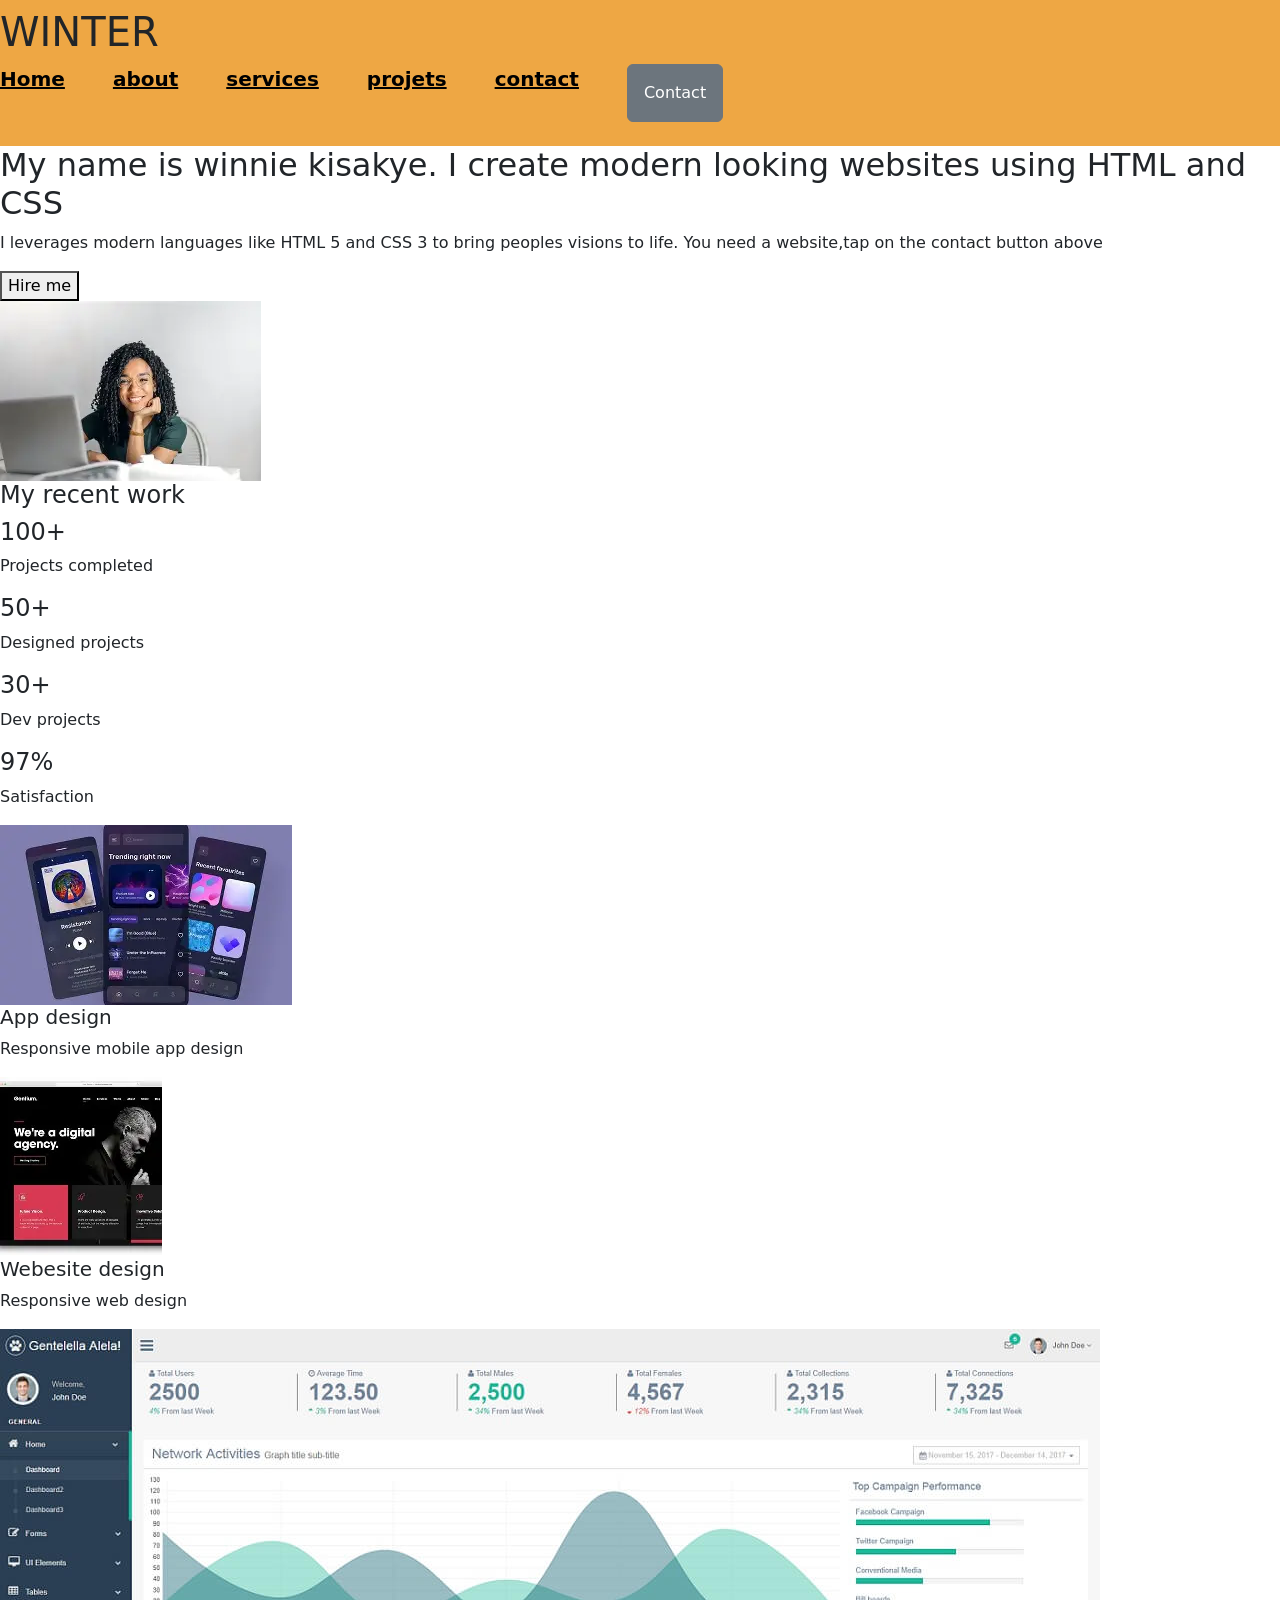
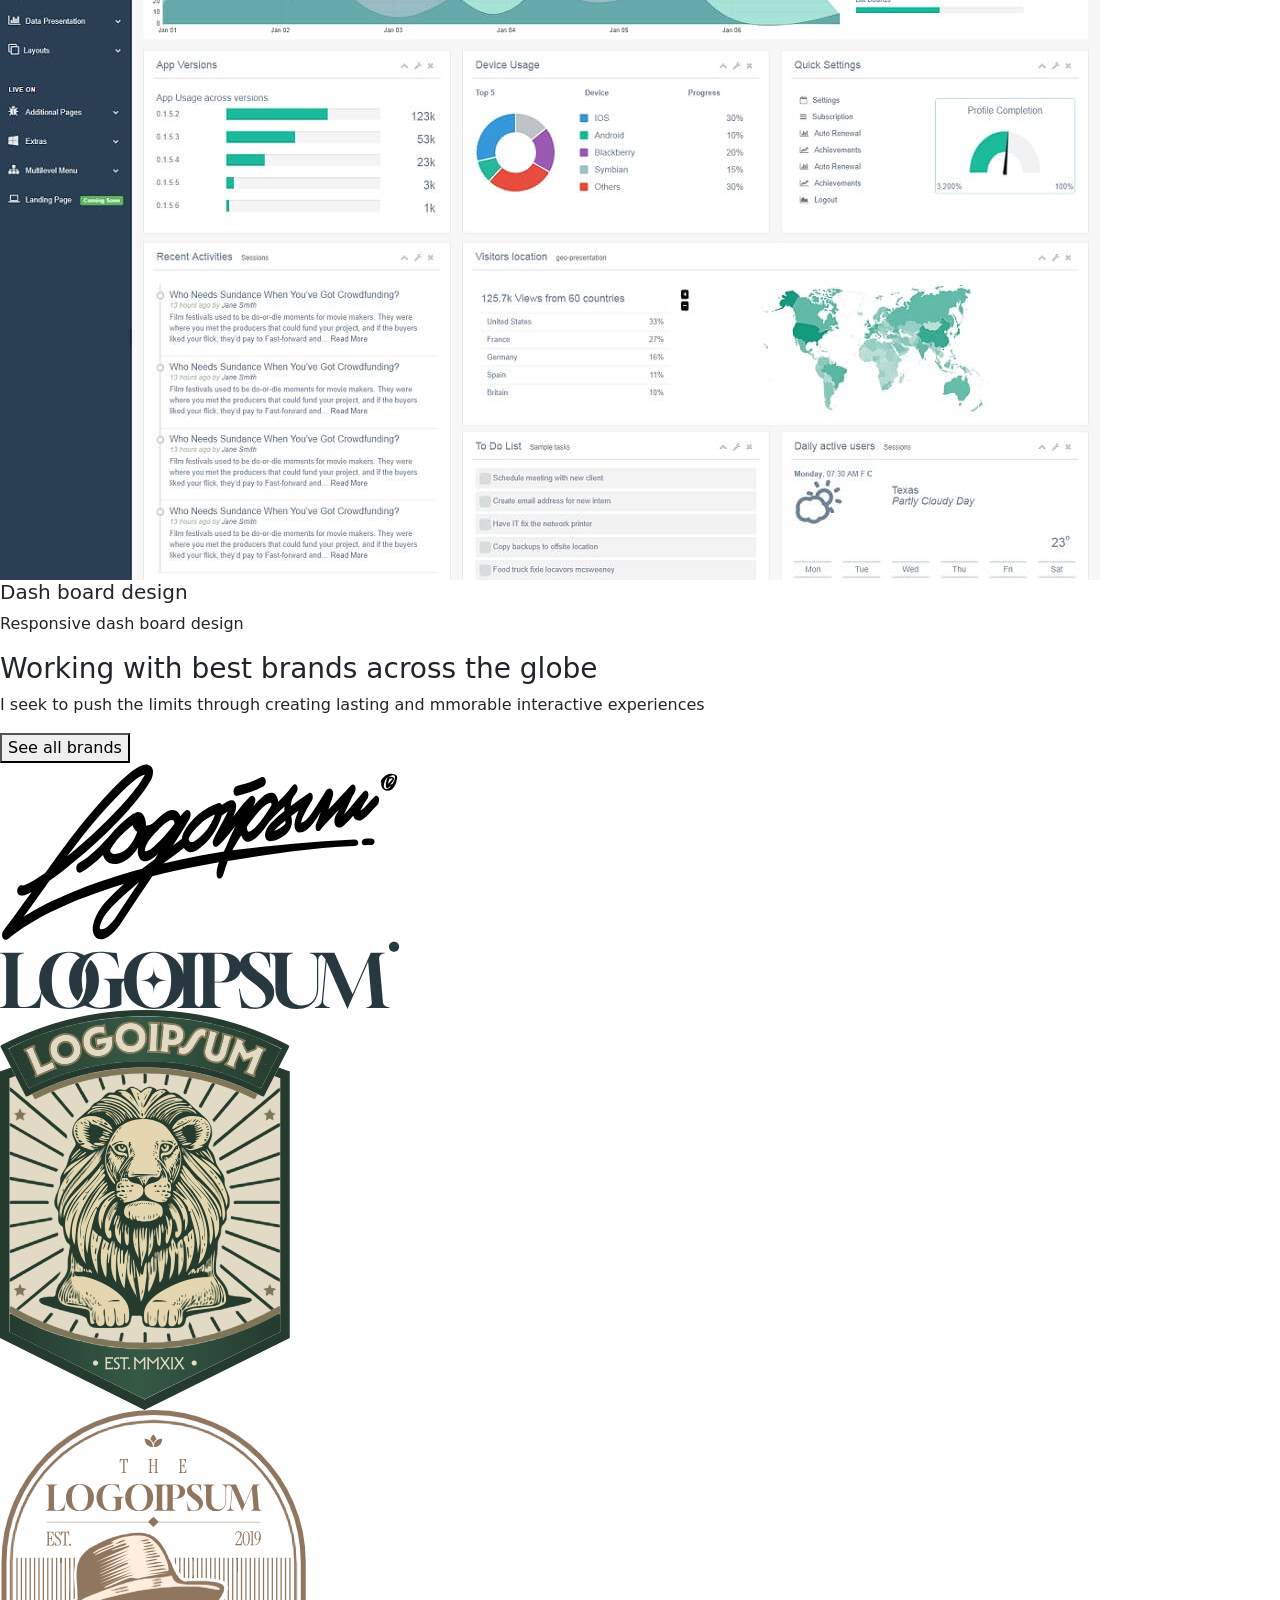
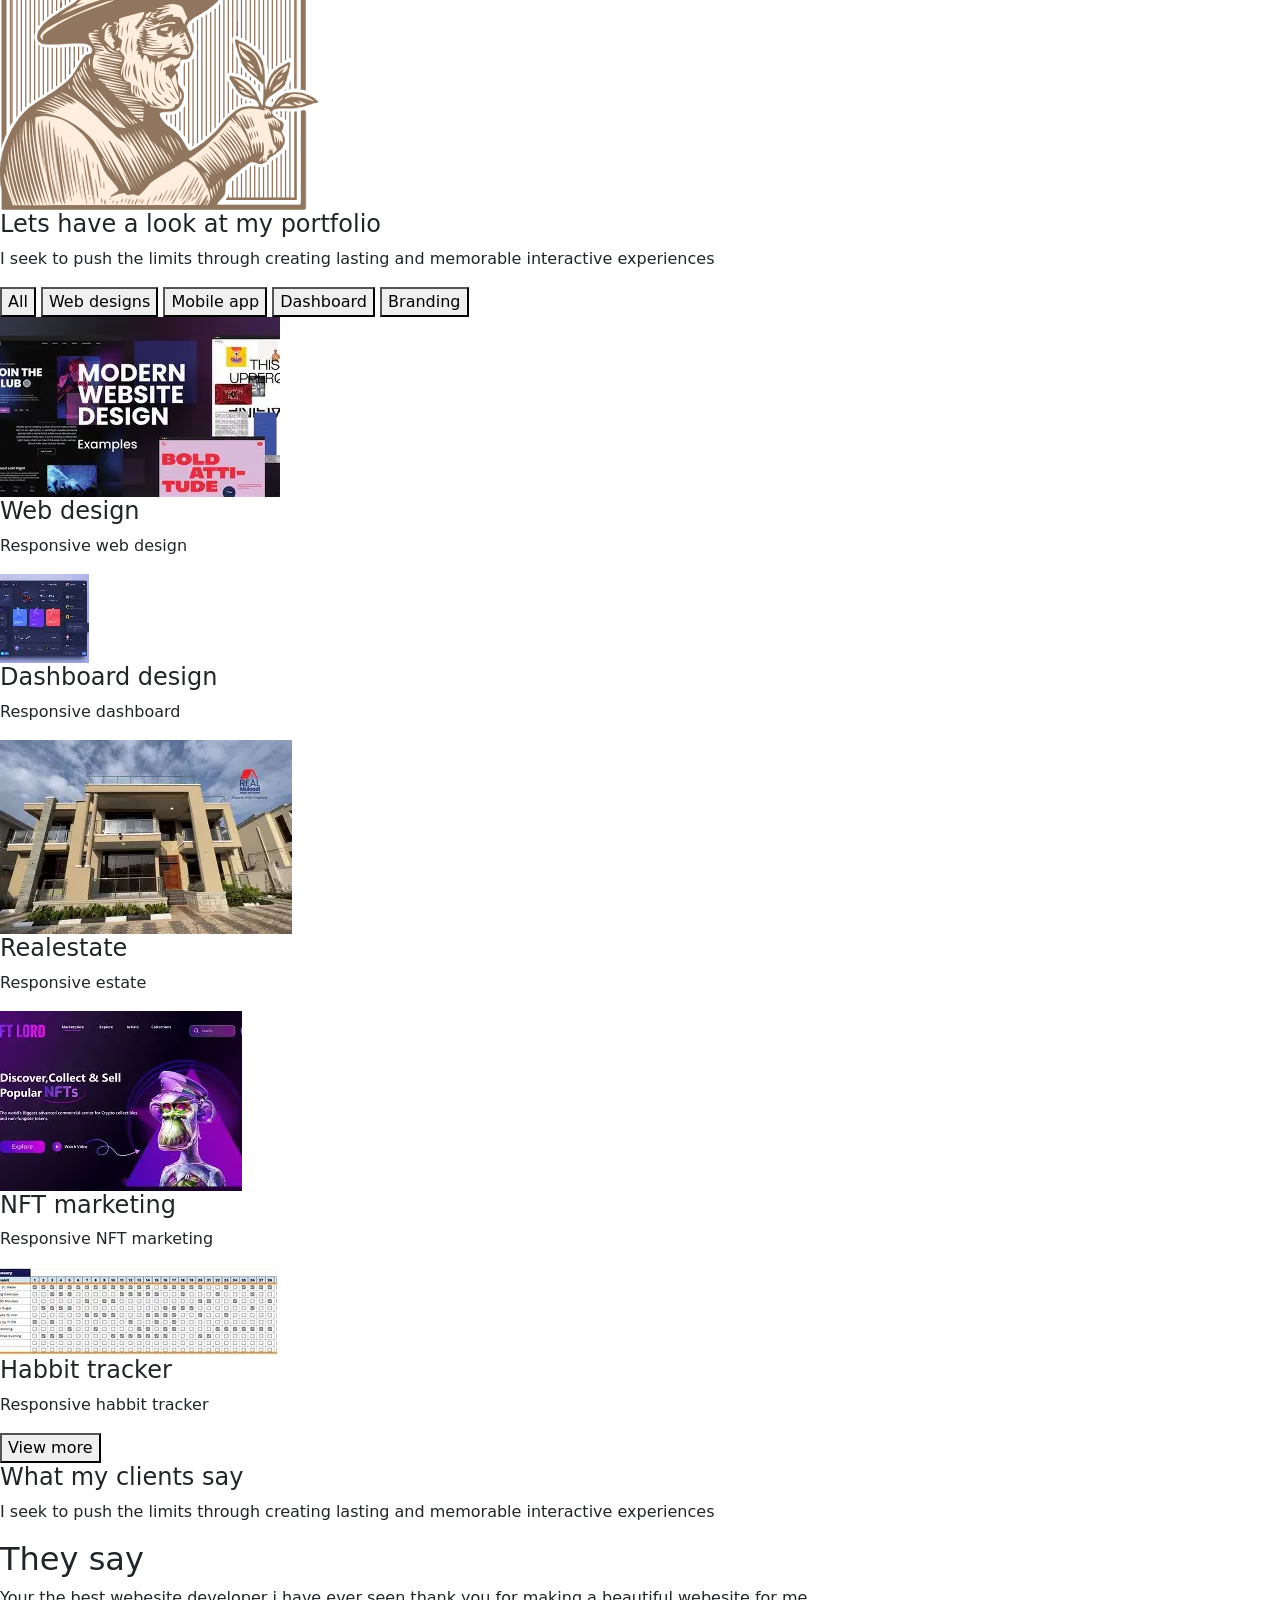
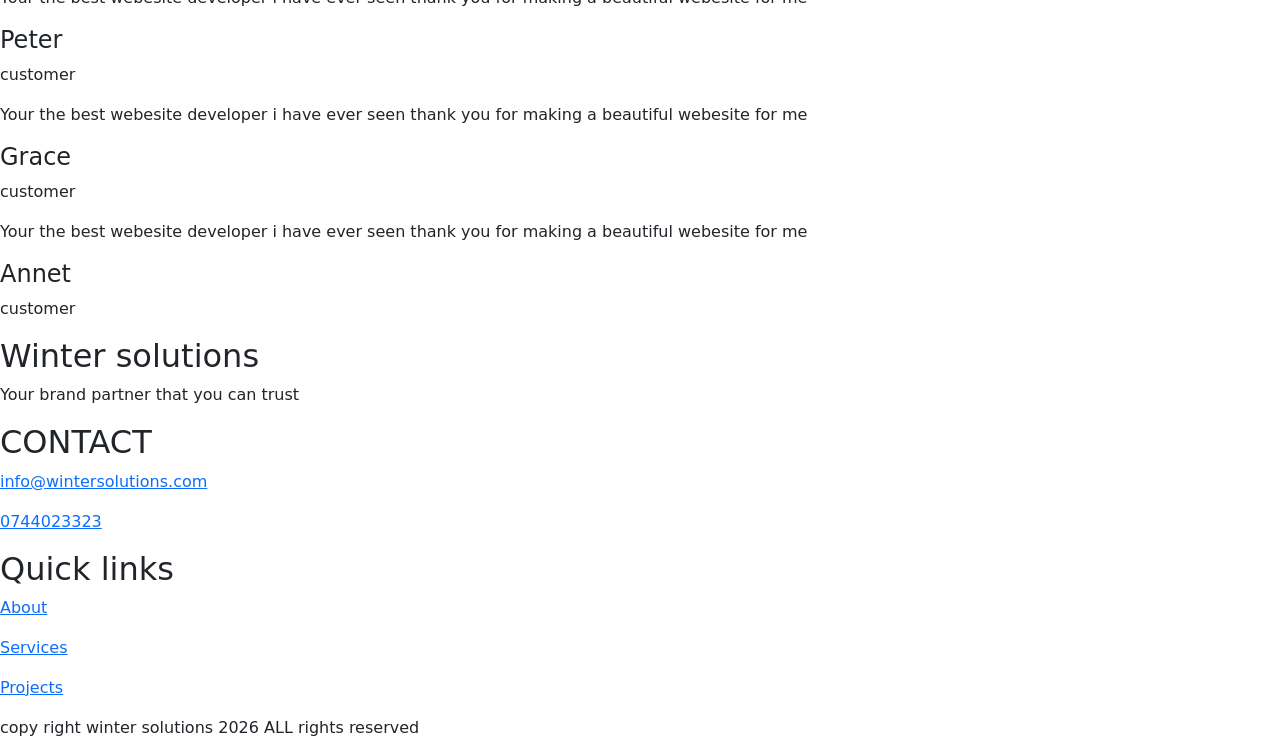
<file: index.html>
<!DOCTYPE html>
<html lang="en">
    <head>
    <meta charset="UTF-8"/>
    <meta name="veiwpoint" content="width=device-width, intial-scale=1.0"/>
    <title>winnie kisakye - proflie portfolio</title>
     <link href="https://cdn.jsdelivr.net/npm/bootstrap@5.3.8/dist/css/bootstrap.min.css"
      rel="stylesheet" integrity="sha384-sRIl4kxILFvY47J16cr9ZwB07vP4J8+LH7qKQnuqkuIAvNWLzeN8tE5YBujZqJLB" crossorigin="anonymous">
  
      <style>
        .bg-nav{
            background-color: rgb(238, 167, 68);
        }
        
      </style>
  </head>
        <body>
            <nav class="navbar navbar-expanded-lg justify -content-between bg-nav"> 
                <div class="navlogo">
                    <h1>WINTER</h1>
                </div>
                <div class="navbar-collapse">
                    <ul class="d-flex gap-5 list-unstyled">
                             <li>  
                            <a href="/home.html"class="text-decorattion-none text-black fs-5 fw-bold">Home</a>
                             </li>
                              <li>  
                            <a href="/about.html"class="text-decorattion-none text-black fs-5 fw-bold">about</a>
                              </li>
                              <li>
                            <a href="/services.html"class="text-decorattion-none text-black fs-5 fw-bold">services</a>
</li>
                              <li>  
                            <a href="/project.html"class="text-decorattion-none text-black fs-5 fw-bold">projets</a>
                              </li>
                              <li>  
                                 <a href="/contact.html"class="text-decorattion-none text-black fs-5 fw-bold">contact</a>
                              </li>
                                  <div>
                                <button class="btn btn-secondary p-3">Contact</button>
                                  </div>
                             </div>
                              </li>
                             </ul>
                             </div>
            </nav>
            <section class="herosection">
                <div  class="herodescription">
                    <h2>
                        My name is winnie kisakye. I create modern
                         looking websites using HTML and CSS
                    </h2>
                <p>I leverages modern languages like HTML 5 and CSS 3 to bring peoples visions to life.
                    You need a website,tap on the contact button above</p>
                     <button >
                        Hire me</button>
                </div>
            

                   <div class="heroimage">
                                    <img src="winnie.webp"alt="image of winnie kisakye"/>
                                </div> 
            </section>
                            
                                  <section class="work">
                                <div CLASS="workmetrics">
                                  <div> 
                                    <h4>My recent work</h4>
                                </div>
                                        <div class="work-metrics">
                                            <div>
                                    <h4>100+</h4>
                                    <p>Projects completed</p>
                                </div>

                                <div>
                                    <h4>50+</h4>
                                    <p>Designed projects</p>
                                </div>
                                <div> 
                                    <h4> 30+</h4>
                                    <p>Dev projects</p>
                                </div>
                                <div> 
                                    <h4>97%</h4>
                                    <p>Satisfaction</p>
                                    
                                </div>
                             </div>
                             </div>
                             <div class="workprojects">
                                <div class="workcards">
                                    <img src="app design.webp"alt="app design"/>
                                    <h5>App design</h5>
                                    <p>Responsive mobile app design</p>
                                </div>
                                 <div class="workcards">
                                    <img src="website.webp"alt="website design"/>
                                    <h5>Webesite design</h5>
                                    <p>Responsive web design</p>
                                </div>
                                
                                 <div class="workcards">
                                    <img src="dash board.jpg"alt="dashboard design"/>
                                    <h5>Dash board design</h5>
                                    <p>Responsive dash board design</p>
                                </div>
                             </div>
                            </section>

                            <section class="workexperiences">
                                <div class="experiencescription">
                                    <h3>Working with best brands
                                         across the globe</h3>
                                    <p>I seek to push the limits through
                                         creating lasting and mmorable
                                        interactive experiences
                                    </p>
                                    <button>See all brands </button>
                                </div>
                            </section>
                            
                            <section class="allbrands">
                                <div class="brands">
                            <div>
                                <img src="logoipsum-378.png"alt=" winnie kisakye"/>
                            </div>
                             <div>
                                <img src="logoipsum-334.png"alt=" winnie kisakye"/>
                             </div>
                              <div>
                                <img src="logoipsum-349.png"alt="winnie kisakye"/>
                              </div>
                              <div><img src="logoipsum-366.png"alt=" winnie kisakye"/>
                            </div>
                                </div>
                            </section>
                            <section class="portfolio">
                                <div  class="portfolioscription">
                                    <h4>Lets have a look at my portfolio</h4>
                                    <p> I seek to push the limits through creating lasting and memorable interactive
                                        experiences
                                    </p>
                                    <div>
                                        <button>All</button>

                                          <button>Web designs</button>

                                            <button>Mobile app</button>

                                              <button>Dashboard</button> 

                                                <button>Branding</button>
                                    </div>
                                </div>
                                <div class="designs">
                                        <div>
                                             <img src="download.webp"alt=" web design"/>
                                             <h4>Web design</h4>
                                             <p>Responsive web design</p>
                                            </div>

                                         <div> <img src="download (1).webp"alt=" dash board design"/>
                                        <h4>Dashboard design</h4>
                                             <p>Responsive dashboard</p>
                                        </div>

                                          <div> <img src="OIP.webp"alt=" estate"/>
                                         <h4>Realestate</h4>
                                             <p>Responsive estate</p>
                                        </div>

                                           <div> <img src="download (2).webp"alt=" nft"/>
                                             <h4>NFT marketing</h4>
                                             <p>Responsive NFT marketing</p>
                                        </div>

                                            <div> <img src="th.webp"alt=" habbit"/>
                                                 <h4>Habbit tracker</h4>
                                             <p>Responsive habbit tracker</p>
                                            </div>
                                            </section>
                                            <div class="button">
                                                <button>View more</button>
                                            </div>
                                
                                                    <div class="clients">
                                                    <h4>What my clients say</h4>
                                                    <p> I seek to push the limits through creating lasting and memorable interactive
                                        experiences
                                    </p>
                                                </div>
                                                <section class="reveiws">
                                                    <h2>They say</h2>
                                                  <div>
                                                    <p>Your the best webesite developer i have ever seen 
                                                        thank you for making a beautiful webesite for me
                                                    </p>
                                                    <h4>Peter</h4>
                                                    <p>customer</p>
                                                </div>

                                                  <div>
                                                    <p>Your the best webesite developer i have ever seen 
                                                        thank you for making a beautiful webesite for me</p>
                                                    <h4>Grace</h4>
                                                    <p>customer</p>
                                                </div>

                                                  <div>
                                                    <p>Your the best webesite developer i have ever seen 
                                                        thank you for making a beautiful webesite for me</p>
                                                    <h4>Annet</h4>
                                                    <p>customer</p>
                                            
                                            </div>
                                            </section>
                                    </div>
                                </Section>
                                </div>
                            </section
                            <footer>
                                <section>
                                <div>
                                    <div>
                                        <h2>Winter solutions</h2>
                                        <p>Your brand partner that you can trust</p>
                                    </div>
                                    <div>
                                        <h2>CONTACT</h2>
                                         <p>
                                            <a href="mailto:info@winter.com">info@wintersolutions.com</a>
                                         </p>
                                         <p><a href="tel:+256744023323">0744023323</a>
                                        </p>
                                    </div>

                                    <div>
                                        <h2>Quick links</h2>
                                        <p><a href="#">About</a></p>
                                            <p><a href="#">Services</a></p>
                                                <p><a href="#">Projects</a></p>
                                    </div>
                                </div>
                              <div>copy right winter solutions 2026 ALL rights reserved</div>
                                </section>
                            </footer>
                </div
                        </section>
        </body>
</html>
</file>
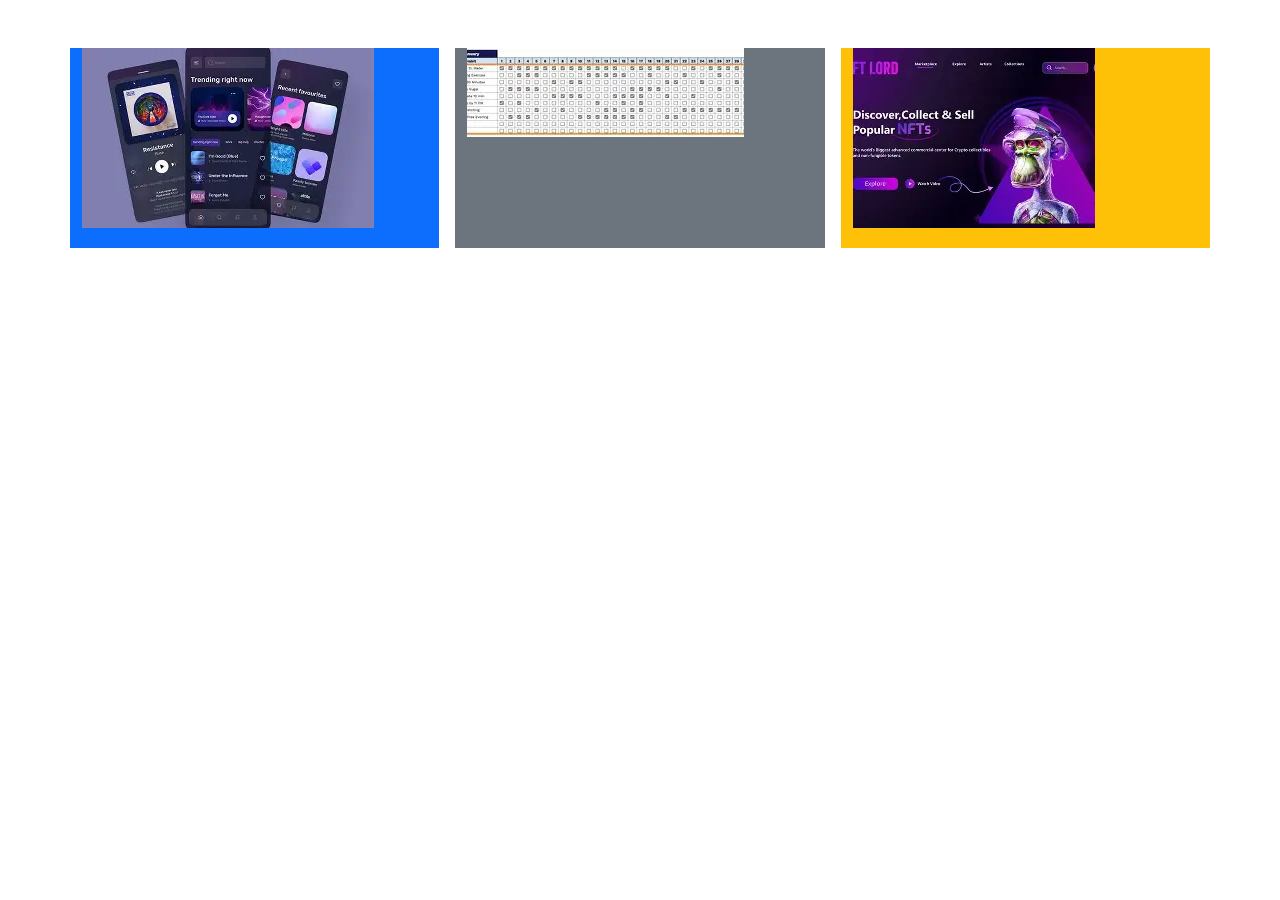
<file: about.html>
<!DOCTYPE html>
<html lang="en">
<head>
    <meta charset="UTF-8">
    <meta name="viewport" content="width=device-width, initial-scale=1.0">
    <title>About me- winnie kisakye</title>
    <link href="https://cdn.jsdelivr.net/npm/bootstrap@5.3.8/dist/css/bootstrap.min.css" rel="stylesheet" 
    integrity="sha384-sRIl4kxILFvY47J16cr9ZwB07vP4J8+LH7qKQnuqkuIAvNWLzeN8tE5YBujZqJLB" crossorigin="anonymous">
</head>
<body>
    <section class="container py-5 ">
        <div class="row gap-3 "style="height: 200px">
       <div class="bg-primary  h-35 col-12 col-md">
        <img src="./app design.webp"alt="img-fluid">
    </div>

         <div class="bg-secondary  h-15 col-12 col-md">
            <img src="./th.webp" alt="img-fluid">
        </div>

          <div class="bg-warning    h-15 col-12 col-md "> 
            <img src="download (2).webp"alt="img-fluid">
          </div>
        </div>
    </section>
   <script src="https://cdn.jsdelivr.net/npm/bootstrap@5.3.8/dist/js/bootstrap.bundle.min.js"
    integrity="sha384-FKyoEForCGlyvwx9Hj09JcYn3nv7wiPVlz7YYwJrWVcXK/BmnVDxM+D2scQbITxI" crossorigin="anonymous"></script>
   
</body>
</html>
</file>
